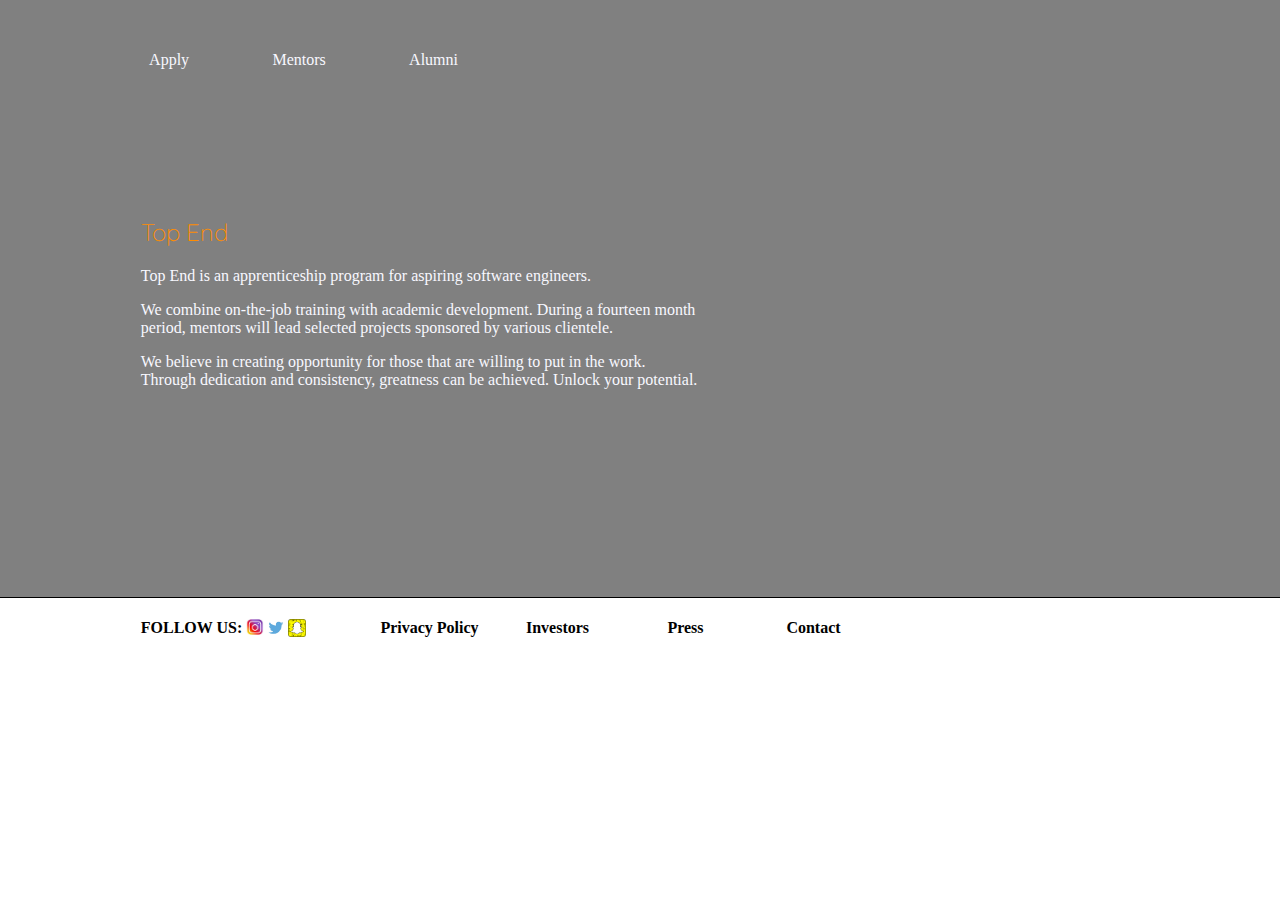
<file: index.html>
<!doctype html>
<html>
<head>
    <link rel="stylesheet" type="text/css" href="style.css">
    <link href="https://fonts.googleapis.com/css?family=Crimson+Text|Lora|Montserrat|Open+Sans|PT+Sans|Quicksand|Raleway" rel="stylesheet">

</head>
<body>
    <div class="parent">
        <ul class="nav">
            <li class="one"><a href="apply.html">Apply</a></li>
            <li class="two"><a href="mentors.html">Mentors</a></li>
           <li class="three"><a href="#">Alumni</a></li>  
        </ul>
    
    </div>
    
    <div class="villain">
        
    <div class="hero">
        <h2 class="name">Top End</h2>
        <p>Top End is an apprenticeship program for aspiring software engineers.</p><p> We combine on-the-job training with academic development. During a fourteen month period, mentors will lead selected projects sponsored by various clientele. </p>
        <p>We believe in creating opportunity for those that are willing to put in the work. Through dedication and consistency, greatness can be achieved. Unlock your potential.</p>
    
    </div>
        
        
    </div>
    
    <div class="foot">
            <h4 class="followcc">FOLLOW US:</h4>
        
        <ul class="listsec">
            <li><a href="instagram.com"><img class="igcc" src="images/ig.jpg"></a></li>
            <li><a href="twitter.com"><img class="twtcc" src="images/twitter.jpg"></a></li>
            <li><a href="snap.com"><img class="snapcc" src="images/snap.png"></a></li>
        </ul>
        
        <div class="headingcc">
            <h4>Privacy Policy</h4>
            <h4>Investors</h4>
            <h4>Press</h4>
            <h4>Contact</h4>
        </div>
    
    
    </div>
    
    


</body>

</html>
</file>
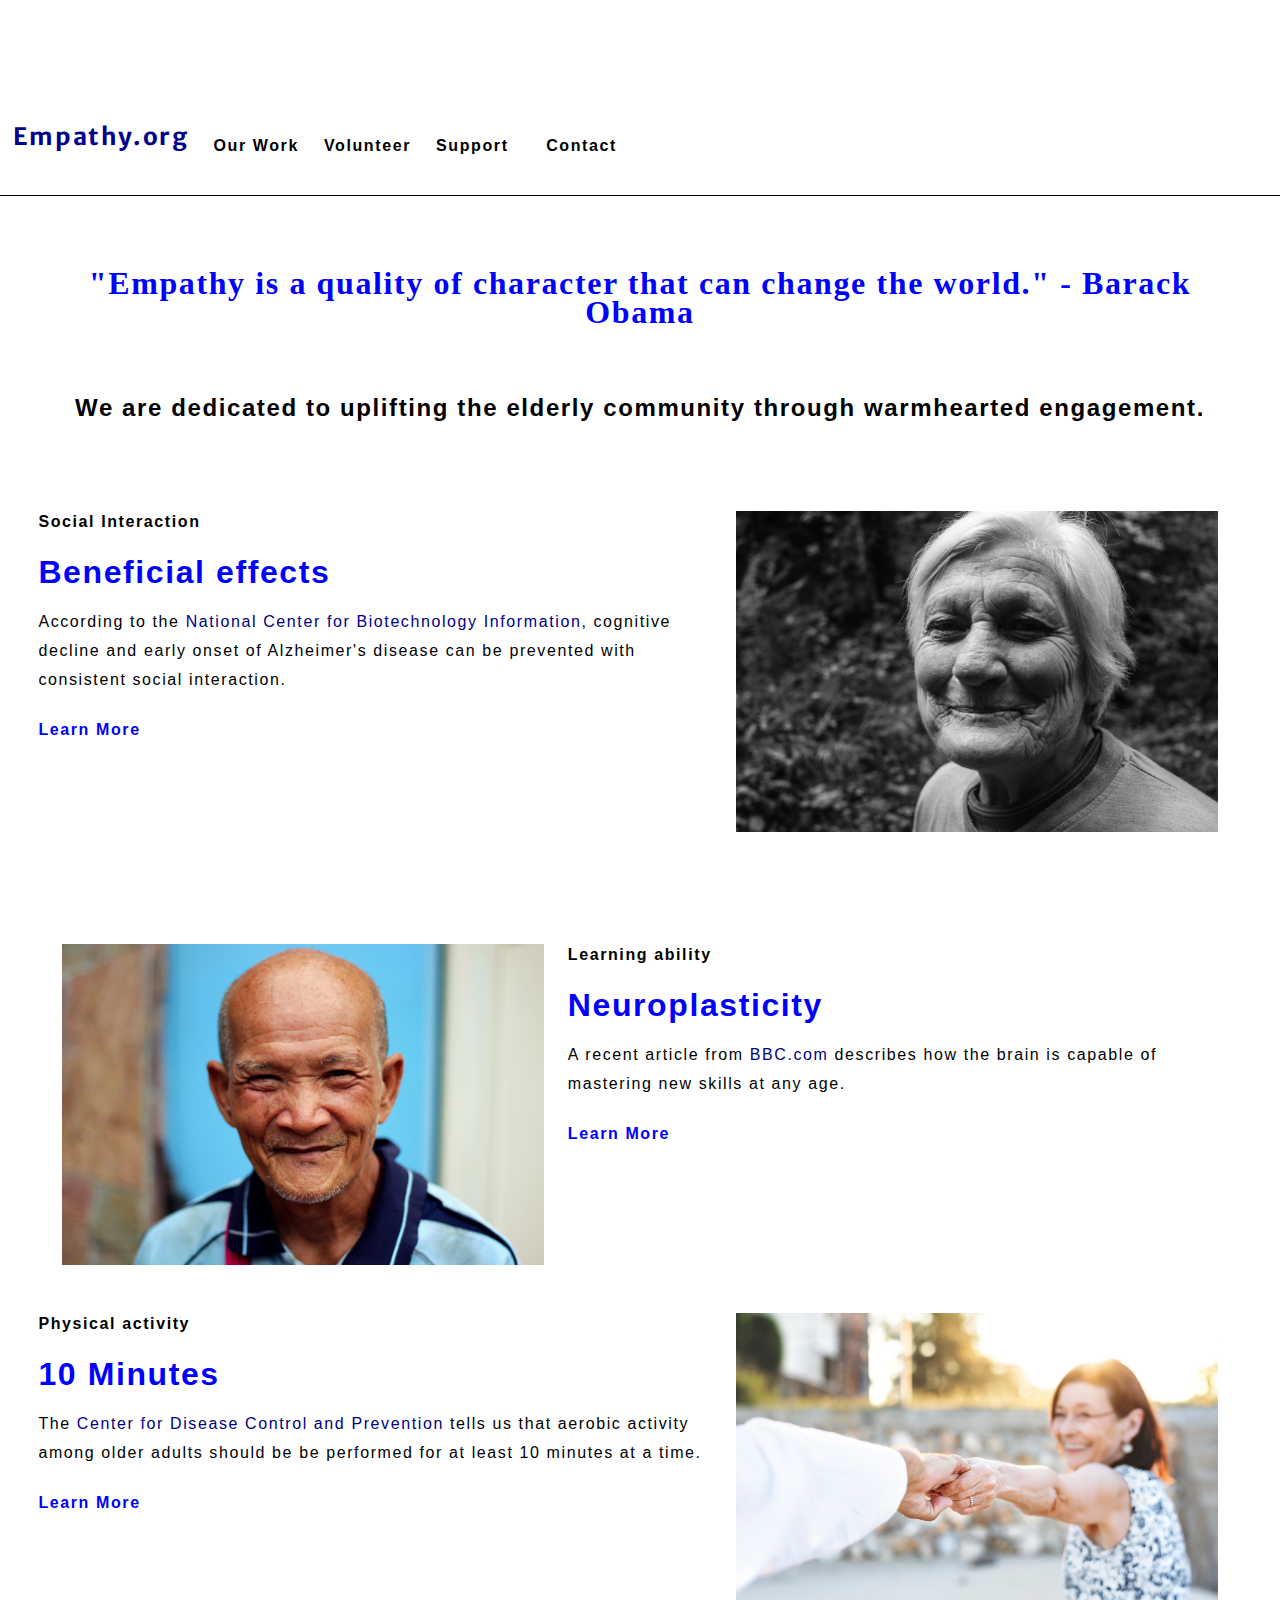
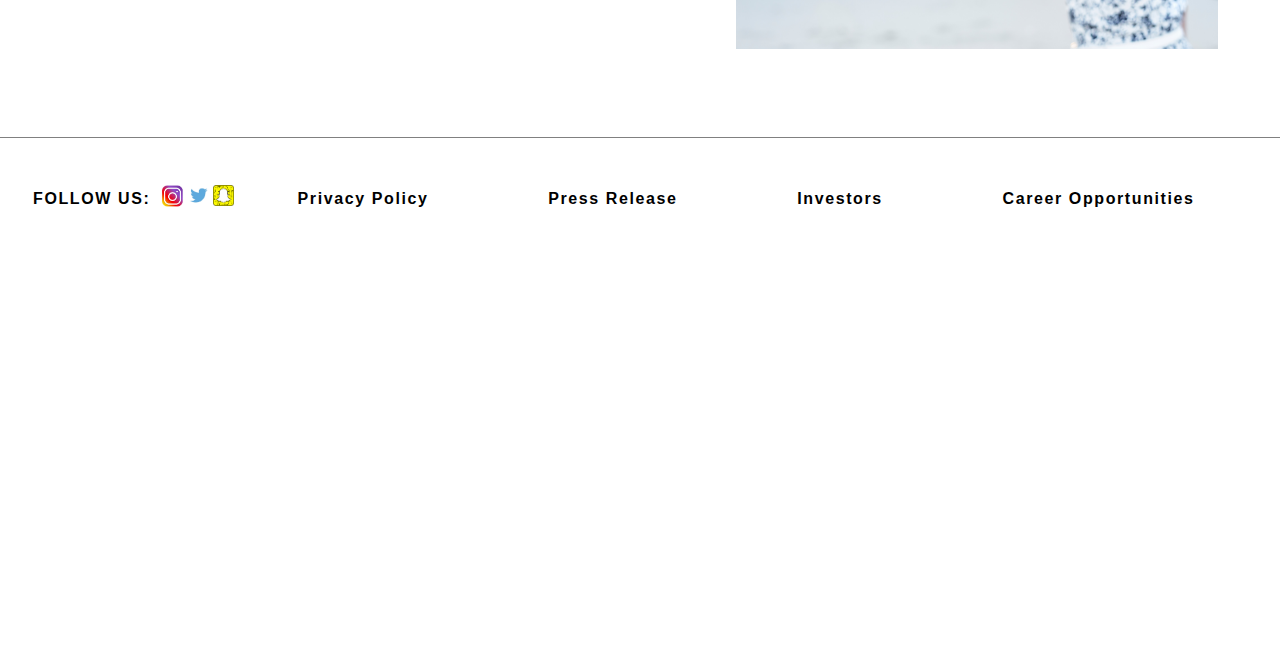
<file: group proj/index.html>
<!doctype html>
<html>
<head>
    <link rel="stylesheet" type="text/css" href="style.css">
    <link href="https://fonts.googleapis.com/css?family=KoHo|Libre+Baskerville|Merriweather+Sans" rel="stylesheet">
    <link href="https://fonts.googleapis.com/css?family=Raleway" rel="stylesheet">
    <link href="https://fonts.googleapis.com/css?family=Nanum+Gothic" rel="stylesheet">
</head>
<body>

    <div class="parentcc">
        
            <h2 class="joncc"><a href="index.html">Empathy.org</a></h2>
        
            <h4 class="ginacc"><a href="about.html">Our Work</a></h4>      
            <h4 class="valcc"><a href="volunteer.html">Volunteer</a></h4> 
            <h4 class="donatecc"><a href="#">Support</a></h4> 
            <h4 class="contactcc"><a href="#">Contact</a></h4> 
    </div>
    
    <div class="miss">
        <h1 class="quote">"Empathy is a quality of character that can change the world." - Barack Obama</h1>
       <div class="desc">
        <h2>We are dedicated to uplifting the elderly community through warmhearted engagement. </h2> 
      </div>
        
    
    <div class="misss">
       <div class="first">
         <h4>Social Interaction</h4>
        <h1>Beneficial effects</h1>
        <p>According to the <a  class="linkicc" href=" https://www.ncbi.nlm.nih.gov/pubmed/17283291">National Center for Biotechnology Information</a>, cognitive decline and early onset of Alzheimer's disease can be prevented with consistent social interaction.</p> 
        
        <h4 class="linkcc"><a href="#">Learn More</a></h4>
      </div>   
    
        <img src="images/picc.jpg" class="jone">
    
    </div>
    
    <div class="booc">
    
    <img src="images/amy-elting-793863-unsplash.jpg" class="amye">
        
       <div class="descr">
         <h4>Learning ability</h4>
        <h1>Neuroplasticity</h1>
        <p>A recent article from <a  class="linky" href=" http://www.bbc.com/future/story/20170828-the-amazing-fertility-of-the-older-mind">BBC.com</a> describes how the brain is capable of mastering new skills at any age.</p> 
        
        <h4 class="linc"><a href="#">Learn More</a></h4>
      </div>   
    
    </div>
    
    <div class="movecc">
       <div class="exercise">
         <h4>Physical activity</h4>
        <h1>10 Minutes</h1>
        <p>The <a  class="workout" href=" https://www.cdc.gov/physicalactivity/basics/older_adults/index.htm">Center for Disease Control and Prevention</a> tells us that aerobic activity among older adults should be be performed for at least 10 minutes at a time.</p> 
        
        <h4 class="phys"><a href="#">Learn More</a></h4>
      </div>   
    
        <img src="images/dancing.jpg" class="walk">
    
    </div>          
    
    </div>
    
    <div class="footercc">
        <h4 class="followcc">FOLLOW US:</h4>
        
        <ul class="listsec">
            <li><a href="instagram.com"><img class="igcc" src="images/ig%20copy.jpg"></a></li>
            <li><a href="twitter.com"><img class="twtcc" src="images/twitter%20copy.jpg"></a></li>
            <li><a href="snap.com"><img class="snapcc" src="images/snap%20copy.png"></a></li>
        
        </ul>
        
        <div class="headingcc">
        <h4>Privacy Policy</h4>
        <h4>Press Release</h4>
        <h4>Investors</h4>
        <h4>Career Opportunities</h4> 
        
        </div>
        
        
    
    </div>
    
    
</body>

</html>
</file>
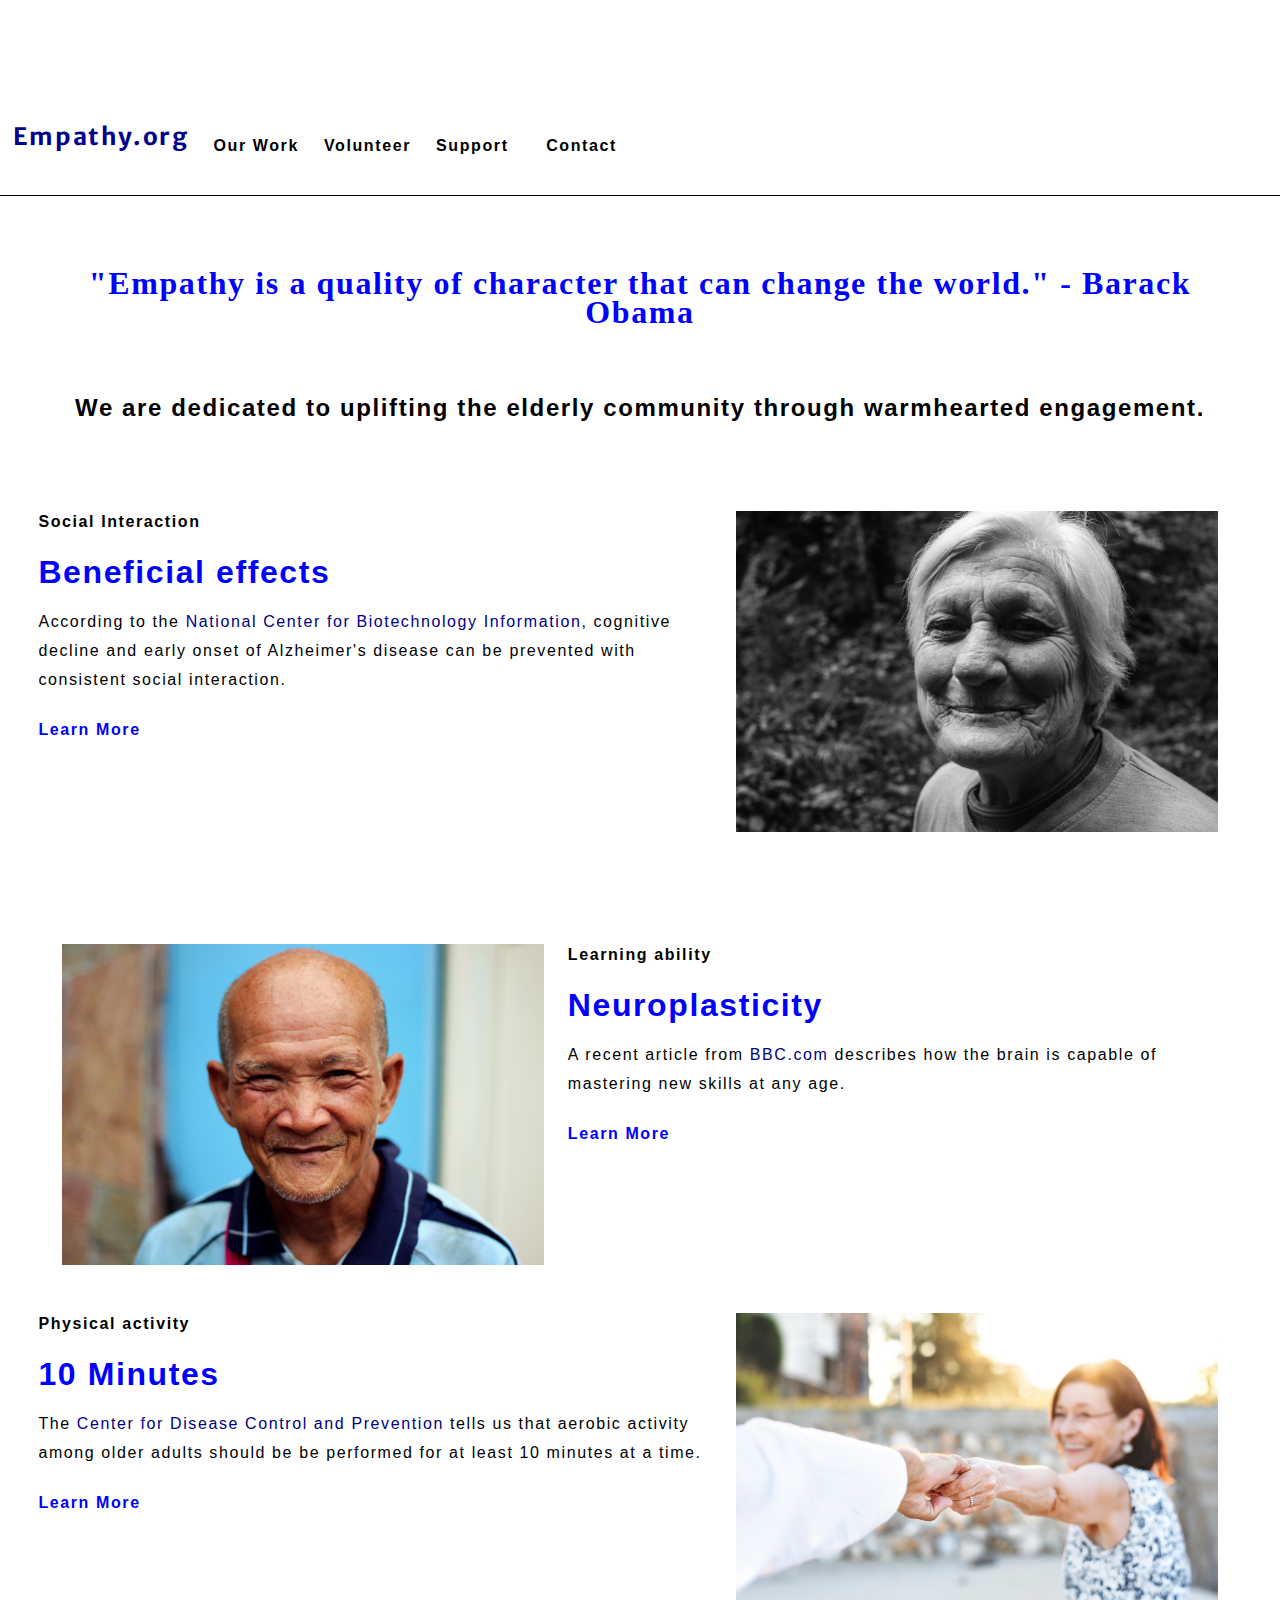
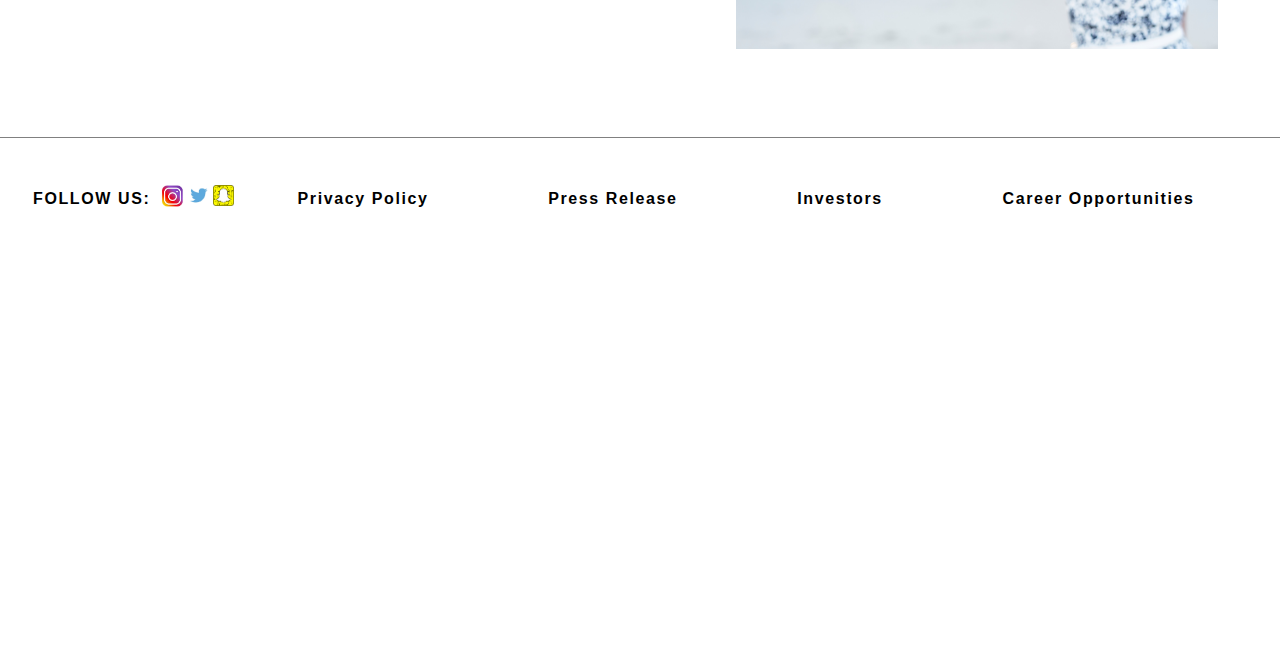
<file: group/index.html>
<!doctype html>
<html>
<head>
    <link rel="stylesheet" type="text/css" href="style.css">
    <link href="https://fonts.googleapis.com/css?family=KoHo|Libre+Baskerville|Merriweather+Sans" rel="stylesheet">
    <link href="https://fonts.googleapis.com/css?family=Raleway" rel="stylesheet">
    <link href="https://fonts.googleapis.com/css?family=Nanum+Gothic" rel="stylesheet">
</head>
<body>

    <div class="parentcc">
        
            <h2 class="joncc"><a href="index.html">Empathy.org</a></h2>
        
            <h4 class="ginacc"><a href="about.html">Our Work</a></h4>      
            <h4 class="valcc"><a href="volunteer.html">Volunteer</a></h4> 
            <h4 class="donatecc"><a href="#">Support</a></h4> 
            <h4 class="contactcc"><a href="#">Contact</a></h4> 
    </div>
    
    <div class="miss">
        <h1 class="quote">"Empathy is a quality of character that can change the world." - Barack Obama</h1>
       <div class="desc">
        <h2>We are dedicated to uplifting the elderly community through warmhearted engagement. </h2> 
      </div>
        
    
    <div class="misss">
       <div class="first">
         <h4>Social Interaction</h4>
        <h1>Beneficial effects</h1>
        <p>According to the <a  class="linkicc" href=" https://www.ncbi.nlm.nih.gov/pubmed/17283291">National Center for Biotechnology Information</a>, cognitive decline and early onset of Alzheimer's disease can be prevented with consistent social interaction.</p> 
        
        <h4 class="linkcc"><a href="#">Learn More</a></h4>
      </div>   
    
        <img src="images/picc.jpg" class="jone">
    
    </div>
    
    <div class="booc">
    
    <img src="images/amy-elting-793863-unsplash.jpg" class="amye">
        
       <div class="descr">
         <h4>Learning ability</h4>
        <h1>Neuroplasticity</h1>
        <p>A recent article from <a  class="linky" href=" http://www.bbc.com/future/story/20170828-the-amazing-fertility-of-the-older-mind">BBC.com</a> describes how the brain is capable of mastering new skills at any age.</p> 
        
        <h4 class="linc"><a href="#">Learn More</a></h4>
      </div>   
    
    </div>
    
    <div class="movecc">
       <div class="exercise">
         <h4>Physical activity</h4>
        <h1>10 Minutes</h1>
        <p>The <a  class="workout" href=" https://www.cdc.gov/physicalactivity/basics/older_adults/index.htm">Center for Disease Control and Prevention</a> tells us that aerobic activity among older adults should be be performed for at least 10 minutes at a time.</p> 
        
        <h4 class="phys"><a href="#">Learn More</a></h4>
      </div>   
    
        <img src="images/dancing.jpg" class="walk">
    
    </div>          
    
    </div>
    
    <div class="footercc">
        <h4 class="followcc">FOLLOW US:</h4>
        
        <ul class="listsec">
            <li><a href="instagram.com"><img class="igcc" src="images/igcopy.jpg"></a></li>
            <li><a href="twitter.com"><img class="twtcc" src="images/twittercopy.jpg"></a></li>
            <li><a href="snap.com"><img class="snapcc" src="images/snapcopy.png"></a></li>
        
        </ul>
        
        <div class="headingcc">
        <h4>Privacy Policy</h4>
        <h4>Press Release</h4>
        <h4>Investors</h4>
        <h4>Career Opportunities</h4> 
        
        </div>
        
        
    
    </div>
    
    
</body>

</html>
</file>
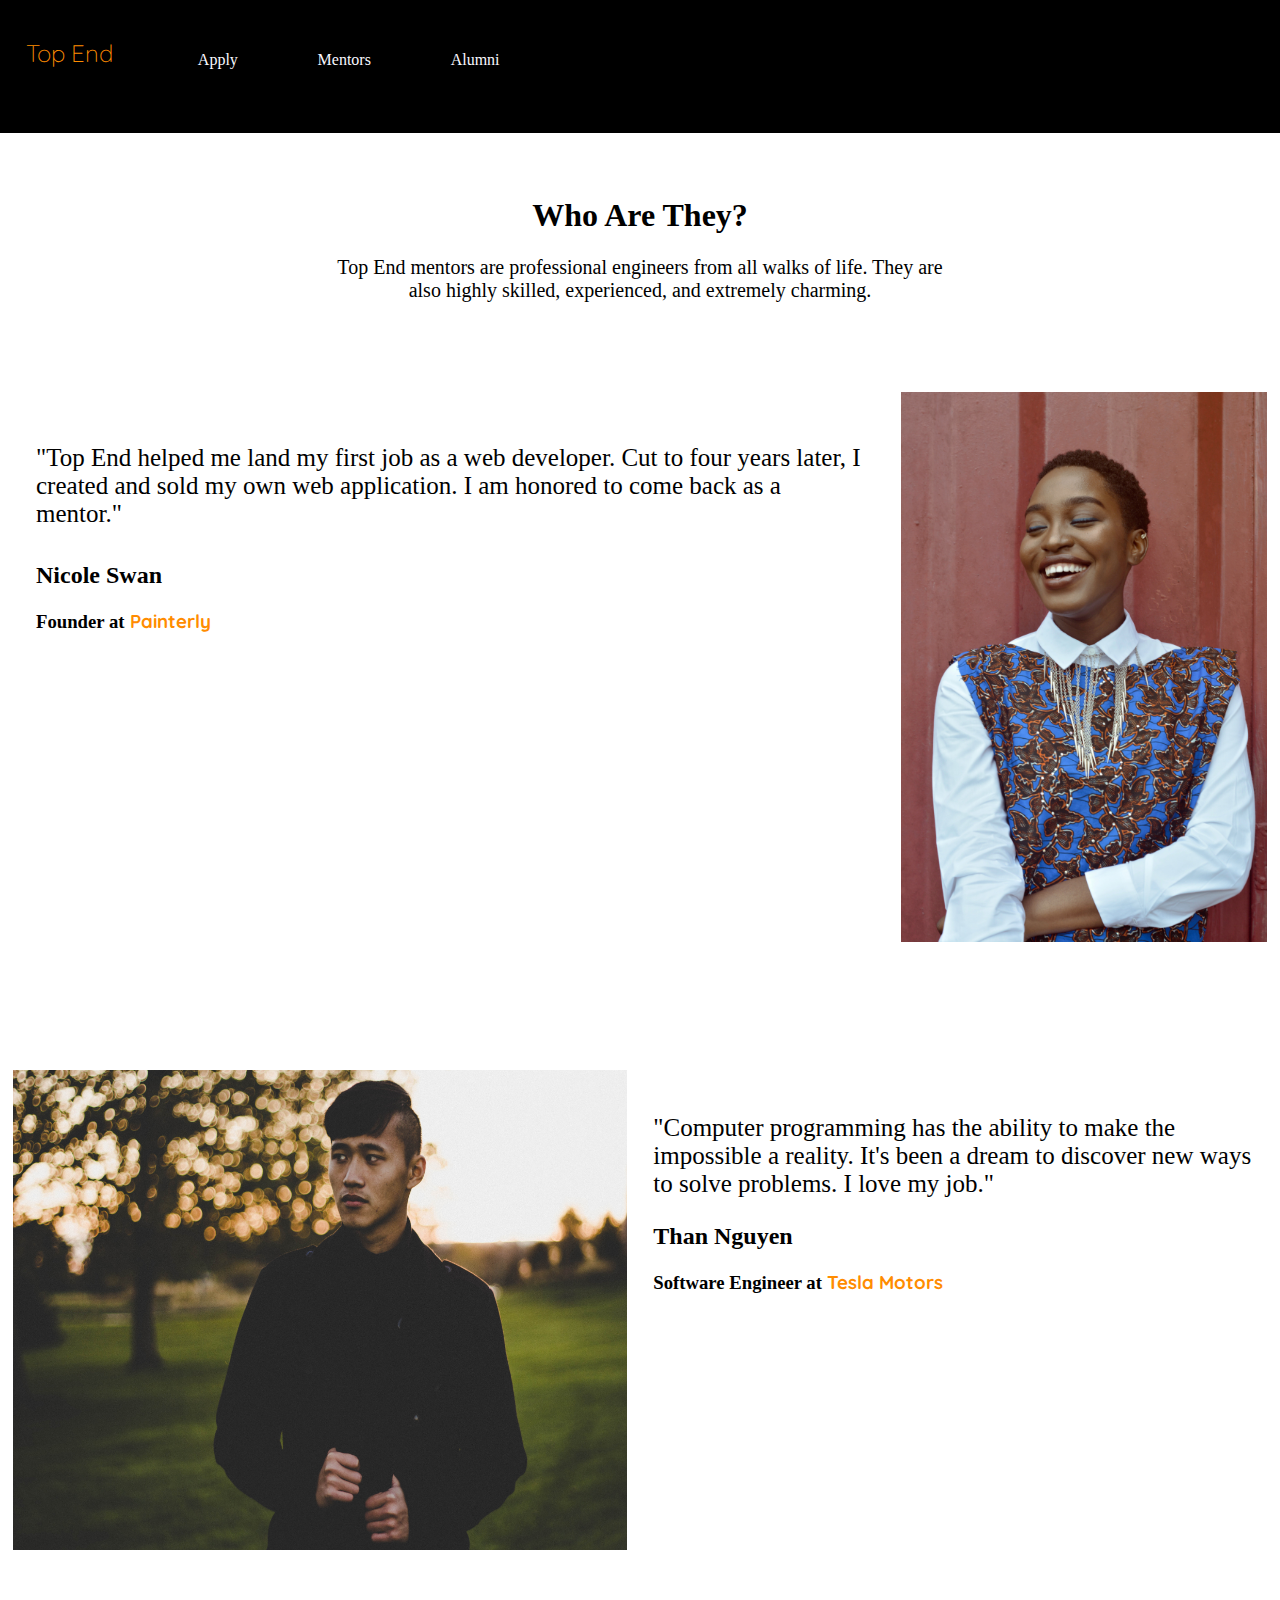
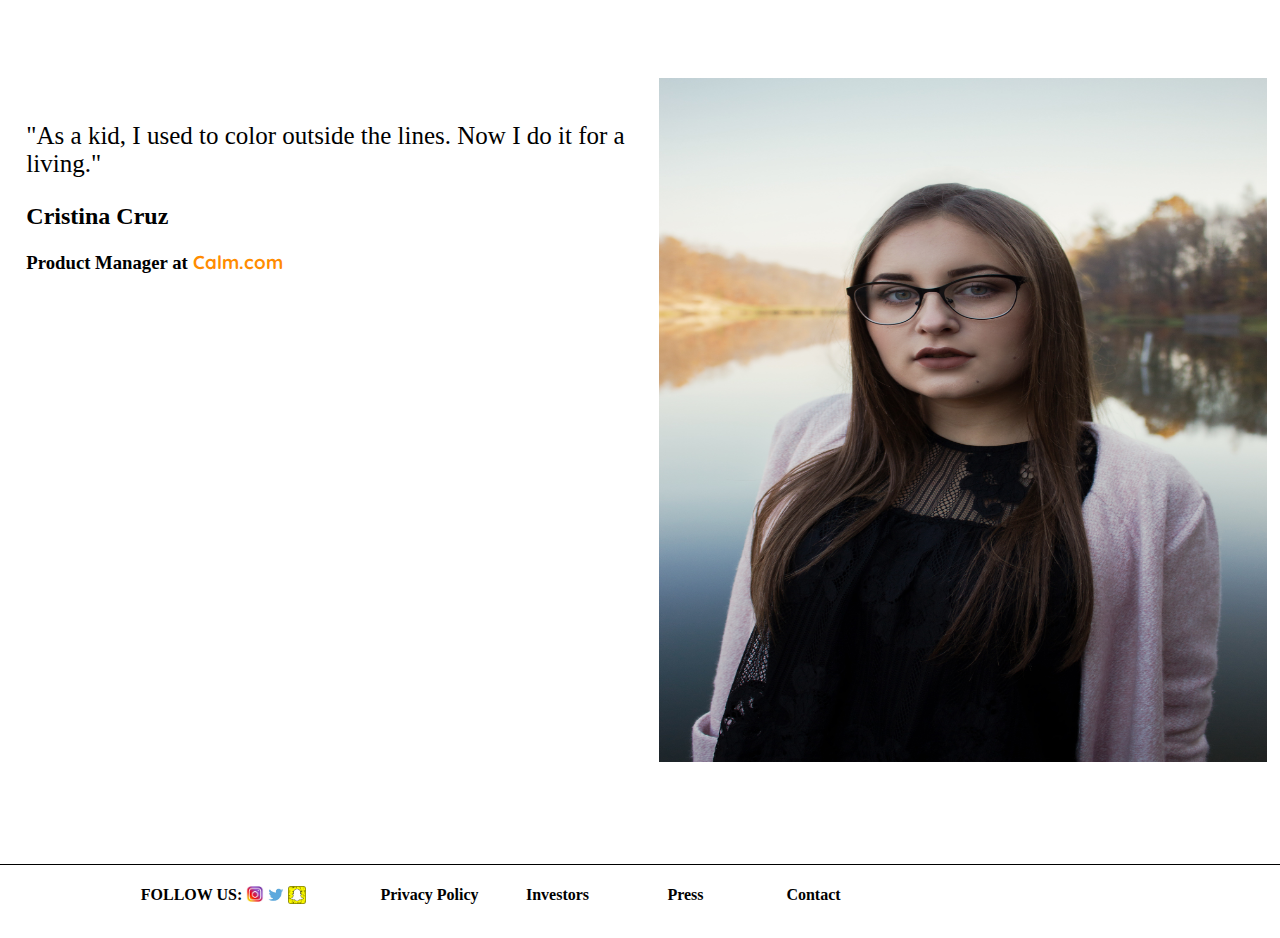
<file: mentors.html>
<!doctype html>
<html>
    
<head>
    <link rel="stylesheet" type="text/css" href="style.css">
     <link href="https://fonts.googleapis.com/css?family=Crimson+Text|Lora|Montserrat|Open+Sans|PT+Sans|Quicksand|Raleway" rel="stylesheet">

</head>

<body>
     <div class="parenttagcc">
         
        <h2 class="titlecc"><a href="index.html">Top End</a></h2>
         
        <ul class="navi">
            <li class="un"><a href="apply.html">Apply</a></li>
            <li class="deaux"><a href="mentors.html">Mentors</a></li>
           <li class="trois"><a href="#">Alumni</a></li>  
        </ul>
    
    </div>
    
    <div class="middle">
    
        <h1 class="announce">Who Are They?</h1>
        <p>Top End mentors are professional engineers from all walks of life. They are also highly skilled, experienced, and extremely charming. </p>
    
    </div>
    

    
    <div class="heroic">
        
        <div class="crew">
            <p class="words">"Top End helped me land my first job as a web developer. Cut to four years later, I created and sold my own web application. I am honored to come back as a mentor."</p>
        
        <h2 class="nicole">Nicole Swan</h2>
        <h3 class="jobtitle">Founder at<a href="#"> Painterly</a></h3>

        
        </div>
            
        <img class="nicpic" src="images/prince-akachi-731123.jpg">
    
    </div>
    
    
    <div class="second">
        
        <img class="coderboy" src="images/asianhairguy.jpg">
        
        <div class="coder">
            <p class="quoter">"Computer programming has the ability to make the impossible a reality. It's been a dream to discover new ways to solve problems. I love my job."</p>
        
        <h2 class="than">Than Nguyen</h2>
        <h3 class="jobtitlec">Software Engineer at<a href="#"> Tesla Motors</a></h3>  
        
        </div>
    
    </div>
    
    <div class="third">
        
        <div class="codely">
            <p class="phrase">"As a kid, I used to color outside the lines. Now I do it for a living."</p>
        
            <h2 class="cristina">Cristina Cruz</h2>
            <h3 class="jobtitleb">Product Manager at<a href="#"> Calm.com</a></h3>   
        
        </div>
        
        <img class="codergirl" src="images/cristina-pop.jpg">
    
    
    </div>
    
    
    
    
    
    
    
    
    
    
    <div class="foot">
            <h4 class="followcc">FOLLOW US:</h4>
        
        <ul class="listsec">
            <li><a href="instagram.com"><img class="igcc" src="images/ig.jpg"></a></li>
            <li><a href="twitter.com"><img class="twtcc" src="images/twitter.jpg"></a></li>
            <li><a href="snap.com"><img class="snapcc" src="images/snap.png"></a></li>
        </ul>
        
        <div class="headingcc">
            <h4>Privacy Policy</h4>
            <h4>Investors</h4>
            <h4>Press</h4>
            <h4>Contact</h4>
        </div>
    
    
    </div>
</file>
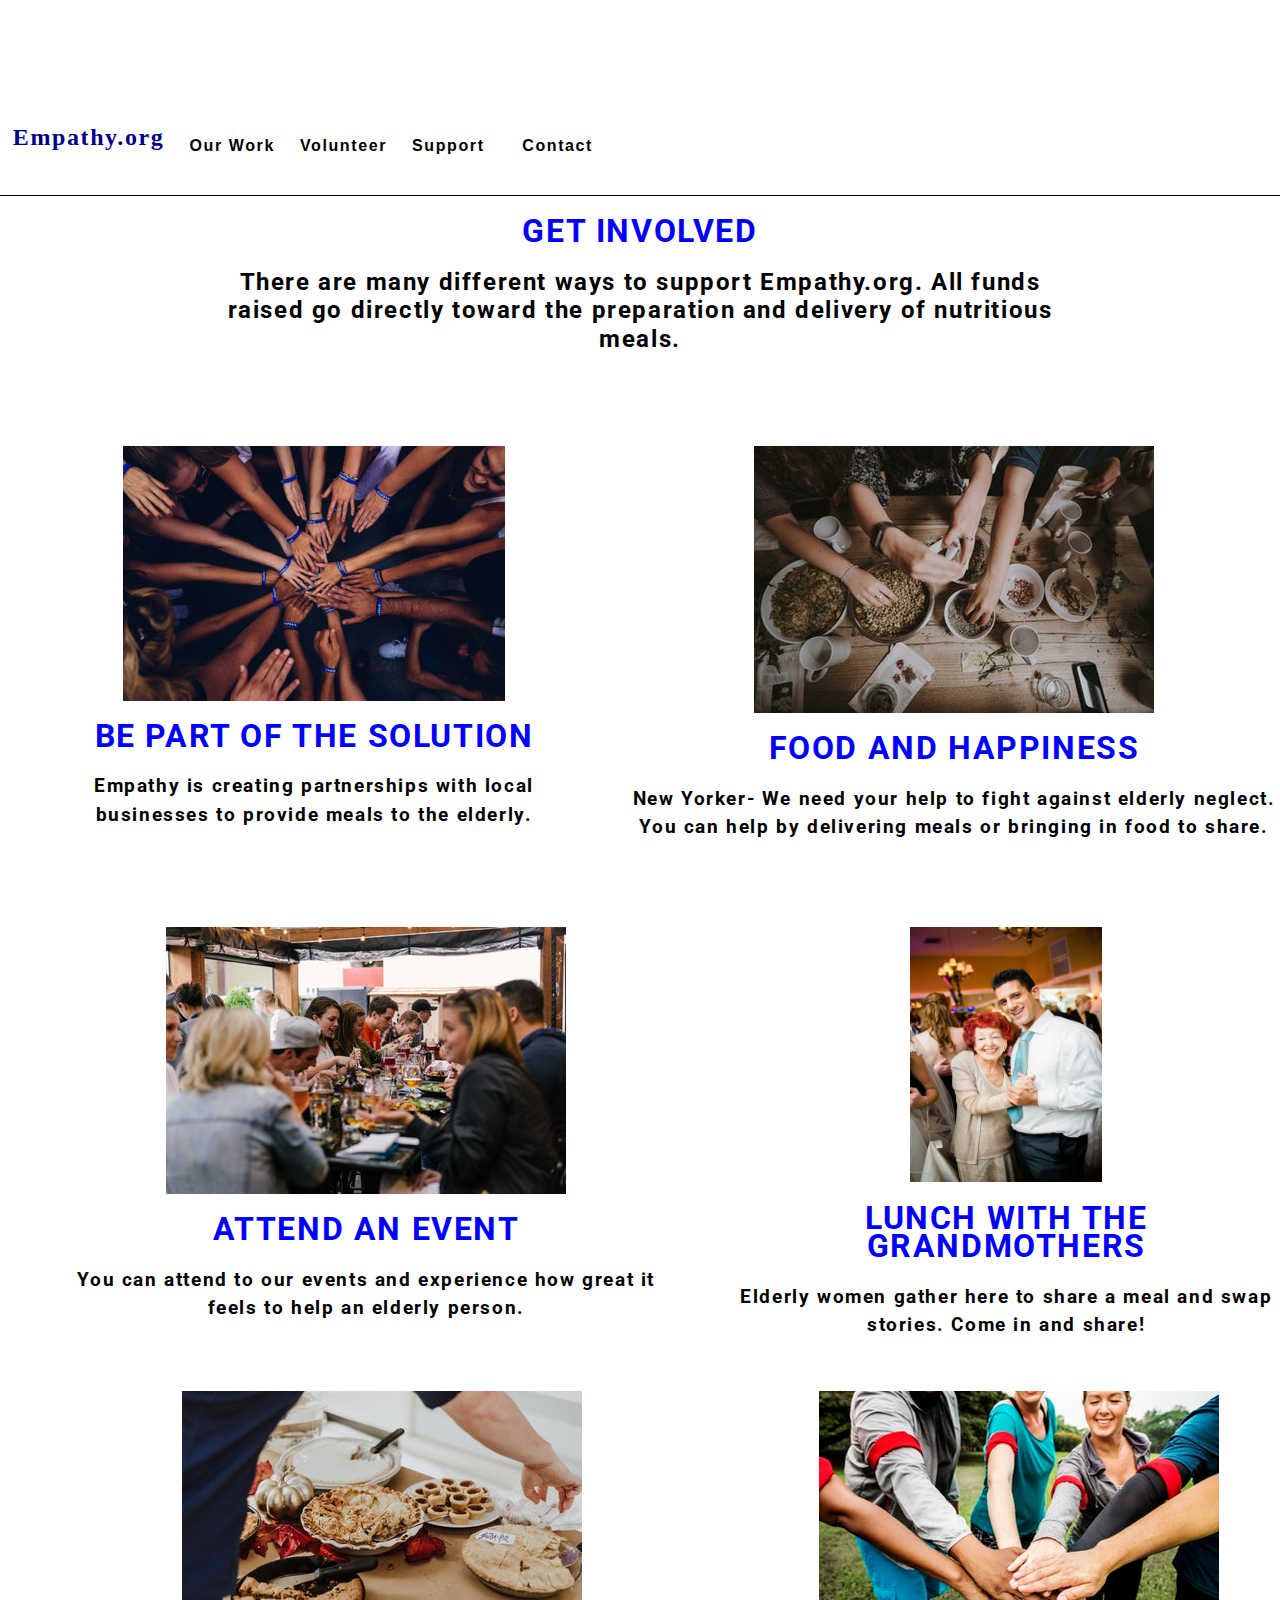
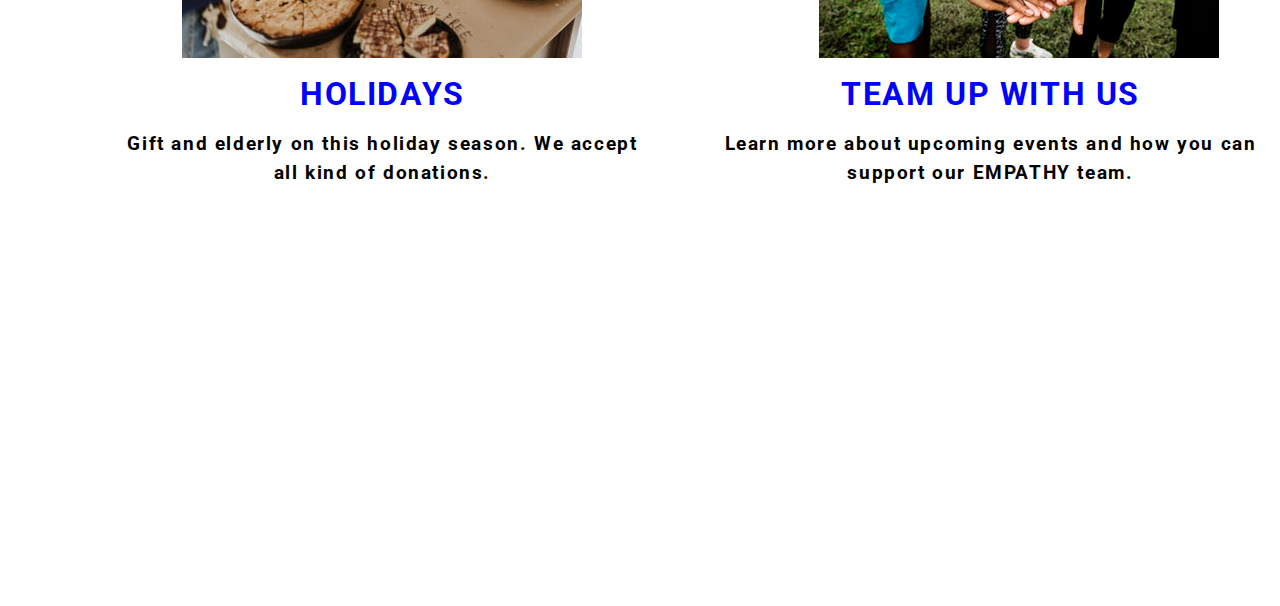
<file: group proj/about.html>
<!doctype htlm>
<html>
    <!--htlm made by Lucia-->
    <head>
        
        <link rel="stylesheet" type="text/css" href="style.css">
        <link href="https://fonts.googleapis.com/css?family=Roboto" rel="stylesheet">
        
    </head>

<body>
    
    <div class="parentcc">
        
            <h2 class="joncc"><a href="index.html">Empathy.org</a></h2>
        
            <h4 class="ginacc"><a href="about.html">Our Work</a></h4>      
            <h4 class="valcc"><a href="volunteer.html">Volunteer</a></h4> 
            <h4 class="donatecc"><a href="#">Support</a></h4> 
            <h4 class="contactcc"><a href="#">Contact</a></h4> 
    </div>


<div class="wil">
    <h1 class="l">GET INVOLVED</h1>
    <h2>There are many different ways to support Empathy.org. All funds raised go directly toward the preparation and delivery of nutritious meals.</h2>
      </div>
    
 <div class="parentl">
     
     <div class="at">
       <img src="images/partner.jpeg">
      
     <h1>BE PART OF THE SOLUTION</h1>
         
    <h3>Empathy is creating partnerships with local businesses to provide meals to the elderly.</h3>
      </div>
     
   <div class="am">
       <img src="images/food%20and%20friend.jpeg">
    <h1>FOOD AND HAPPINESS</h1>
    <h3>New Yorker- We need your help to fight against elderly neglect. You can help by delivering meals or bringing in food to share.</h3>
   </div>
     
</div>
    
   <div class="parenta">
    
     <div class="ay">
         <img src="images/event.jpeg">
    <h1>ATTEND AN EVENT</h1>
    <h3>You can attend to our events and experience how great it feels to help an elderly person.</h3>
      </div>
       
<div class="mar">
    <img src="images/holiday1.jpeg">
    <h1>LUNCH WITH THE GRANDMOTHERS</h1>
    <h3>Elderly women gather here to share a meal and swap stories. Come in and share!</h3>
      </div>
    </div>
    
 <div class="parentw">
     
     <div class="dy">
         <img src="images/holiday.jpeg">
         
    <h1>HOLIDAYS</h1>
    <h3>Gift and elderly on this holiday season. We accept all kind of donations.</h3>
     </div>

<div class="car">
    
    <img src="images/teamwork.jpeg">
    
    <h1>TEAM UP WITH US</h1>
    <h3>Learn more about upcoming events and how you can support our EMPATHY team.</h3>
      </div>
    </div>
    
    
    
    
      
    
    
  </body>
</html>
</file>
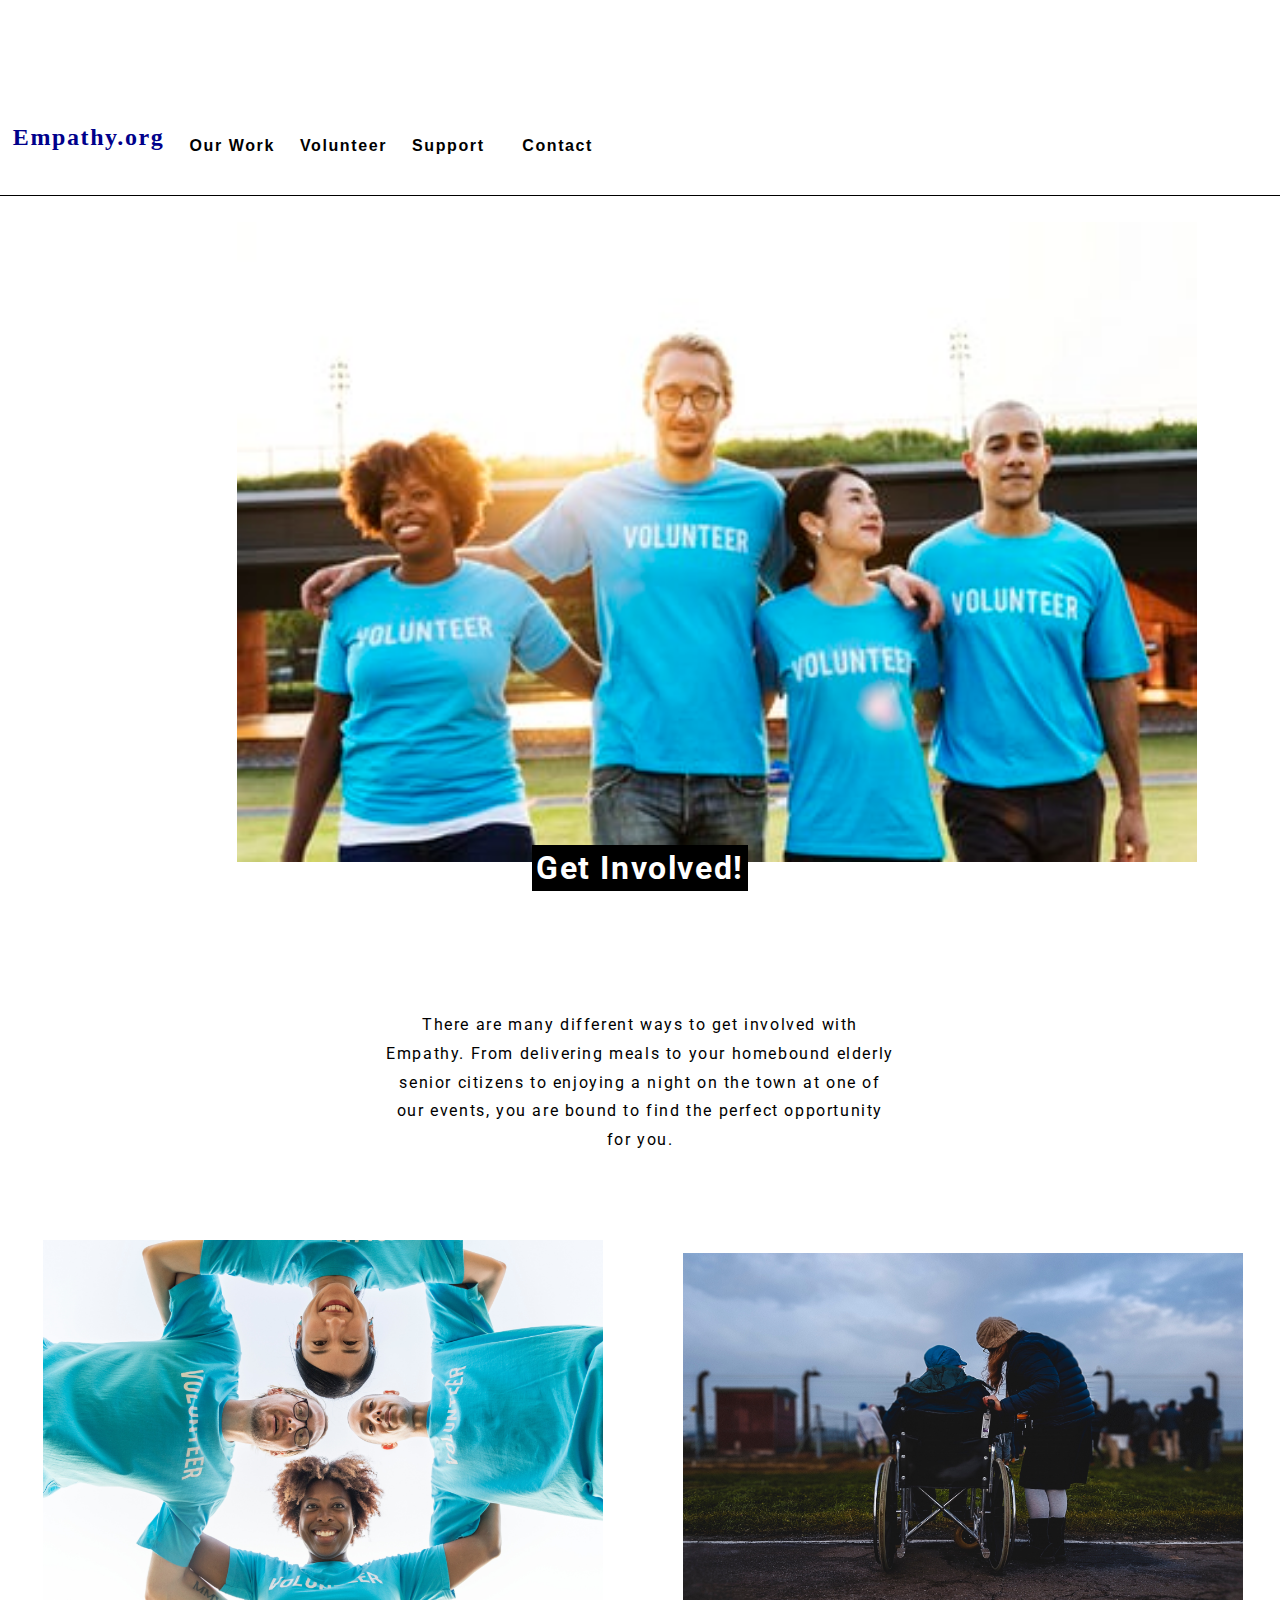
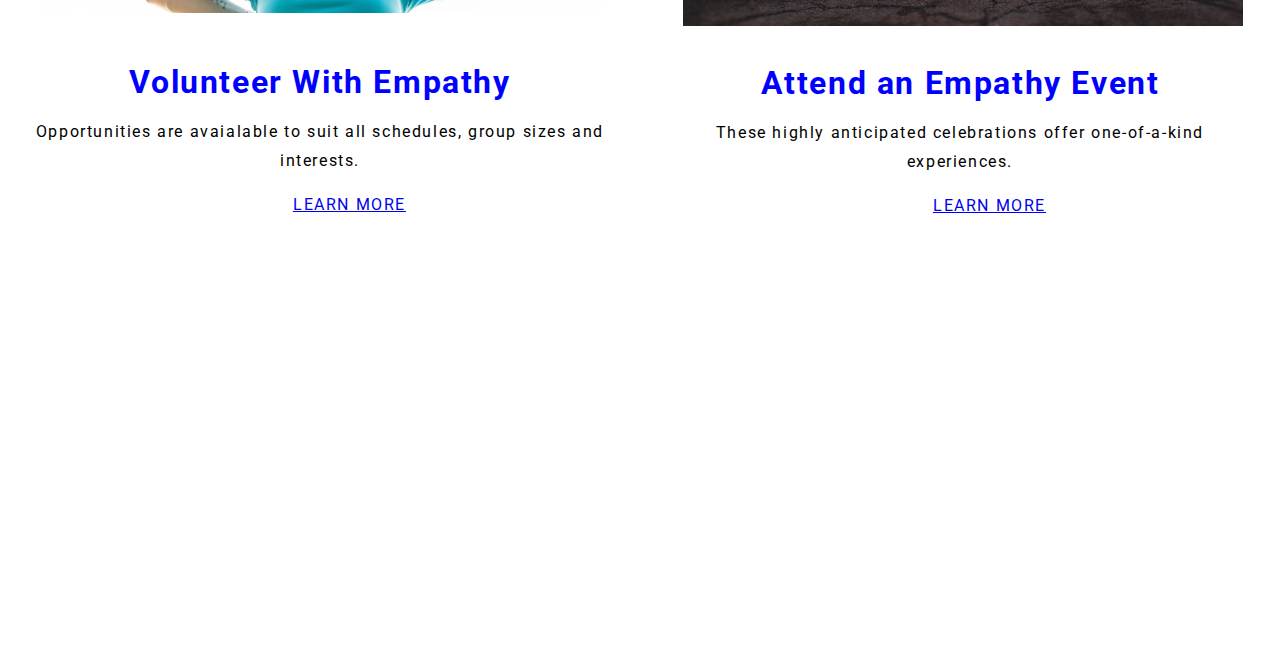
<file: group proj/volunteer.html>
<!doctype html>
  <html>
  <head>
      <link rel="stylesheet" type="text/css" href="style.css">
      <link href="https://fonts.googleapis.com/css?family=Roboto" rel="stylesheet">

  </head>
  <body>
      <div class="parentcc">
        
            <h2 class="joncc"><a href="index.html">Empathy.org</a></h2>
        
            <h4 class="ginacc"><a href="about.html">Our Work</a></h4>      
            <h4 class="valcc"><a href="volunteer.html">Volunteer</a></h4> 
            <h4 class="donatecc"><a href="#">Support</a></h4> 
            <h4 class="contactcc"><a href="#">Contact</a></h4> 
    </div>
      <div class="pic1fd">
        <img src="images/volunteer1.jpeg">
        <h1><span>Get Involved!</span></h1>
      </div>
      
      <div class="involvedfd">
        <p>There are many different ways to get involved with Empathy. From delivering meals to your homebound elderly senior citizens to enjoying a night on the town at one of our events, you are bound to find the perfect opportunity for you.   </p>
      </div>
      
    <div class="parentfd">
      <div class="volunteerfd">
        <img src="images/volunteer4.jpg">  
        <h1>Volunteer With Empathy</h1>
        <p>Opportunities are avaialable to suit all schedules, group sizes and interests.</p>
        <p class="learn"><a href="#">LEARN MORE</a></p>  
      </div>
        
       <div class="eventsfd">
        <img src="images/volunteer2.jpg">
        <h1>Attend an Empathy Event</h1>
        <p>These highly anticipated celebrations offer one-of-a-kind experiences.</p>
        <p class="learn"><a href="#">LEARN MORE</a></p>     
      </div> 
          
    </div>
      
  </body>
  </html>
</file>
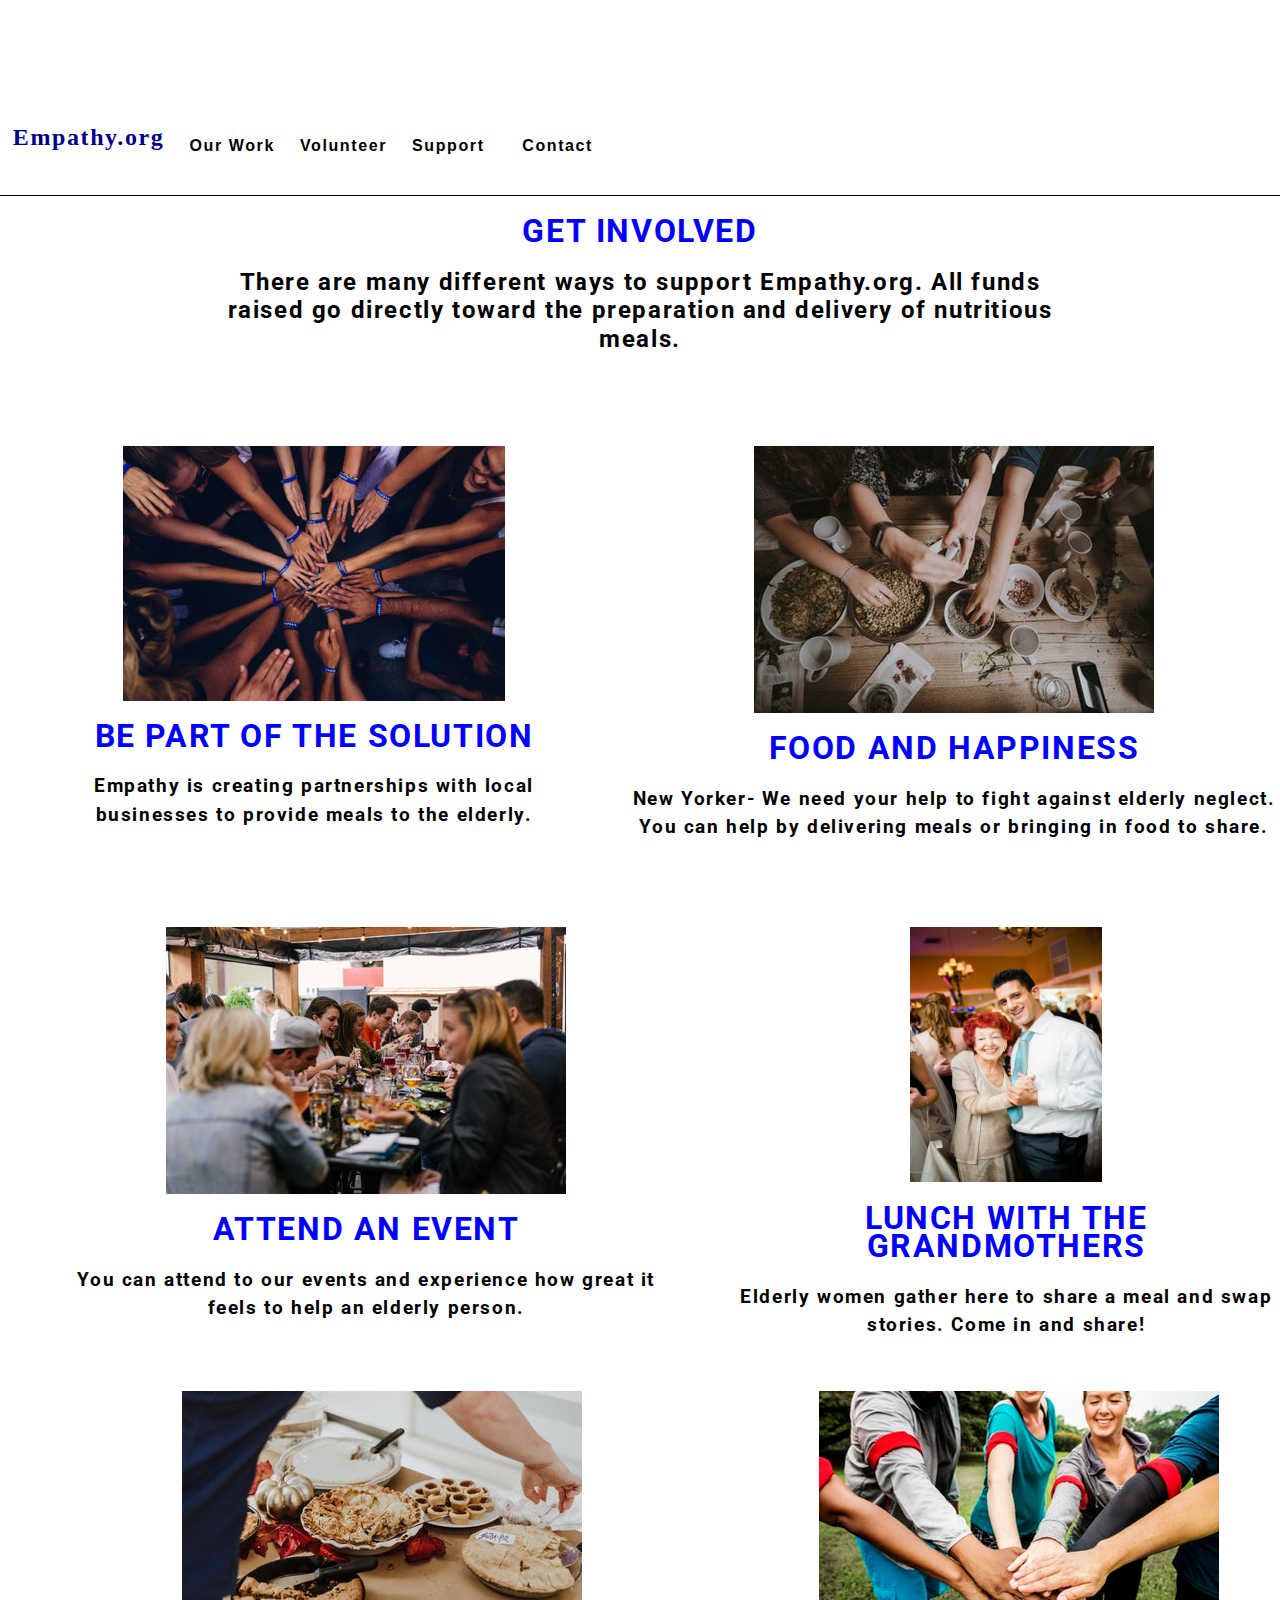
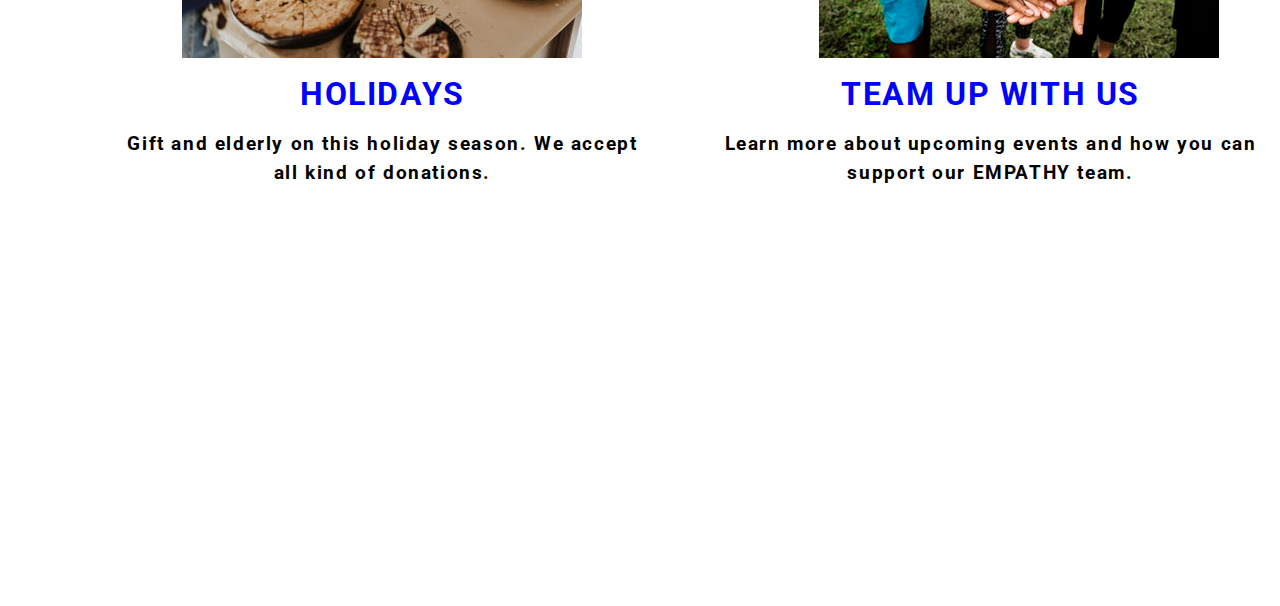
<file: group/about.html>
<!doctype htlm>
<html>
    <!--htlm made by Lucia-->
    <head>
        
        <link rel="stylesheet" type="text/css" href="style.css">
        <link href="https://fonts.googleapis.com/css?family=Roboto" rel="stylesheet">
        
    </head>

<body>
    
    <div class="parentcc">
        
            <h2 class="joncc"><a href="index.html">Empathy.org</a></h2>
        
            <h4 class="ginacc"><a href="about.html">Our Work</a></h4>      
            <h4 class="valcc"><a href="volunteer.html">Volunteer</a></h4> 
            <h4 class="donatecc"><a href="#">Support</a></h4> 
            <h4 class="contactcc"><a href="#">Contact</a></h4> 
    </div>


<div class="wil">
    <h1 class="l">GET INVOLVED</h1>
    <h2>There are many different ways to support Empathy.org. All funds raised go directly toward the preparation and delivery of nutritious meals.</h2>
      </div>
    
 <div class="parentl">
     
     <div class="at">
       <img src="images/partner.jpeg">
      
     <h1>BE PART OF THE SOLUTION</h1>
         
    <h3>Empathy is creating partnerships with local businesses to provide meals to the elderly.</h3>
      </div>
     
   <div class="am">
       <img src="images/foodandfriend.jpeg">
    <h1>FOOD AND HAPPINESS</h1>
    <h3>New Yorker- We need your help to fight against elderly neglect. You can help by delivering meals or bringing in food to share.</h3>
   </div>
     
</div>
    
   <div class="parenta">
    
     <div class="ay">
         <img src="images/event.jpeg">
    <h1>ATTEND AN EVENT</h1>
    <h3>You can attend to our events and experience how great it feels to help an elderly person.</h3>
      </div>
       
<div class="mar">
    <img src="images/holiday1.jpeg">
    <h1>LUNCH WITH THE GRANDMOTHERS</h1>
    <h3>Elderly women gather here to share a meal and swap stories. Come in and share!</h3>
      </div>
    </div>
    
 <div class="parentw">
     
     <div class="dy">
         <img src="images/holiday.jpeg">
         
    <h1>HOLIDAYS</h1>
    <h3>Gift and elderly on this holiday season. We accept all kind of donations.</h3>
     </div>

<div class="car">
    
    <img src="images/teamwork.jpeg">
    
    <h1>TEAM UP WITH US</h1>
    <h3>Learn more about upcoming events and how you can support our EMPATHY team.</h3>
      </div>
    </div>
    
    
    
    
      
    
    
  </body>
</html>
</file>
<file: style.css>
body    {
    margin:0px;
}


.nav    {
    margin:0px;
    display:flex;
    padding-left:7%;
    padding-top:4%;
    padding-bottom:5%;
    background-color:gray;
}


.nav li {
    list-style-type:none;
}


.nav .one   {
    margin-left:5%;
    margin-right:7%;
}

.nav .three    {
    margin-left:7%;
}

.nav a  {
    text-decoration:none;
    color:ghostwhite;
}

.nav a:hover    {
    text-decoration-line:underline;
}




/*hero*/

.hero   {
    padding-left:11%;
    padding-right:45%;
    padding-top:5%;
    text-align:left;
    background-color:gray;
    padding-bottom:15%;
}

.hero .name {
    font-family:'Quicksand';
    color:darkorange;
    font-weight:100;
}

.hero p {
    color:ghostwhite;
    font-family:serif;
}

.foot   {
    display:flex;
    padding-bottom:1%
}

.foot .followcc {
    margin-left:11%;
    
}

.foot .listsec   {
    display:flex;
    padding-top:5px;
    padding-left:3px;
    padding-right:5px;
    width:6%;
    
}

.listsec li {
    list-style-type:none;
}



.listsec .igcc  {
    width:20px;
    margin-left:1%;
}

.listsec .twtcc {
    width:23px;
}

.listsec .snapcc {
    width:18px;
}

.foot .headingcc    {
    display:flex;
    width:40%;
    margin-left:3%;
}

.headingcc h4   {
    flex:1;
    text-align:center;
    font-family:serif;
}




/*apply page style*/

.parenttagcc    {
    display:flex;
}

.parenttagcc .titlecc   {
    margin-top:0%;
    margin-bottom:0%;
    background-color:black;
    padding-top:3%;
    padding-left:2%;
    width:9%;
}

.titlecc  a  {
    color:darkorange;
    font-family:'Quicksand';
    font-weight:100;
    text-decoration:none;
}

.titlecc a:hover    {
    font-weight:500;
    text-decoration-line:underline;
    font-size:105%;
}

.navi    {
    margin:0px;
    display:flex;
    padding-left:1%;
    padding-top:4%;
    padding-bottom:5%;
    background-color:black;
    width:100%;
}


.navi li {
    list-style-type:none;
}


.navi .un   {
    margin-left:5%;
    margin-right:7%;
}

.navi .trois   {
    margin-left:7%;
}

.navi a  {
    text-decoration:none;
    color:ghostwhite;
}

.navi a:hover    {
    text-decoration-line:underline;
}


.laptopscc  {
    width:100%;
    height:491px;
    margin-bottom:0%;
}

.rulescc    {
    border-top:1px solid black;
    border-bottom:1px solid black;
    text-align:center;
    margin-top:2%;
    font-family:serif;
    background-color:black;
    color:ghostwhite;
    
}

.bodycc .button {
    text-align: center;
    margin-bottom:3%;


}

.button .pretty {
    background-color:darkorange;
    width:20%;
    height:25px;
    margin-bottom:8px;
    border:1px solid black;
    font-family:'Quicksand';
    font-size:112%
}



.bodycc .submit   {
    padding-left:12%;
    padding-right:12%;
    text-align:center;
    padding-top:2%;
    padding-bottom:2%;
}


.listnumber ol  {
    display:flex;
    flex-direction:column;
    justify-content: space-between;
    font-family:serif;
    background-color:gray;
    padding-top:2%;
    padding-bottom:2%;
}

.listnumber {
    padding-left:28%;
    padding-right:28%;
    padding-bottom:2%;
    padding-top:2%;
}


/*mentors page*/




.middle .announce   {
    text-align:center;
    margin-top:5%;
}

.middle p  {
    text-align:center;
    font-family:serif;
    font-size:20px;
    margin-bottom:90px;
    padding-left:25%;
    padding-right:25%;
}


/*nicole*/

.heroic {
    display:flex;
}


.heroic .nicpic {
    width:38%;
    height:550px;
    padding-right:1%;
}

.crew .words    {
    margin-left:4%;
    margin-right:4%;
    padding-top:3%;
    padding-bottom:1%;
    font-family: 'PT+Sans';
    color:black;
    text-align:left;
    font-size:25px;
    font-style:normal;
}



.crew .nicole, .jobtitle   {
    margin-left:4%;
}

.jobtitle   {
    color:black;
}


.jobtitle a {
    text-decoration:none;
    color:darkorange;
    font-family:'Quicksand';
}


/*thannguyen*/

.second {
    display:flex;
    margin-top:10%;
}

.second .coderboy   {
    width:48%;
    height:480px;
    padding-left:1%;
}

.coder .quoter  {
    font-size:25px;
    padding-top:3%;
    margin-left:4%;
    margin-right:4%;
}

.coder .than, .jobtitlec  {
    margin-left:4%;
}

.jobtitlec a  {
    text-decoration:none;
    color:darkorange;
    font-family:'Quicksand';
}


/*cristina*/

.third  {
    display:flex;
    margin-top:10%;
    margin-bottom:8%;
    
}

.third .codergirl {
    width:49%;
    height:684px;
    margin-right:0px;
    padding-right:1%;
}


.codely .phrase {
    font-size:25px;
    padding-top:3%;
    margin-left:4%;
    margin-right:4%;
    
}

.codely .cristina, .jobtitleb {
    margin-left:4%;
}

.jobtitleb a  {
    text-decoration:none;
    color:darkorange;
    font-family:'Quicksand';
}


.foot   {
    border-top:1px solid black;
}
</file>
<file: group proj/style.css>
body    {
    margin:0%;
}

.parentcc {
    border-bottom:1px solid black;
    display:flex;
    padding:1%;
}


.joncc a  {
    color:darkblue;
    font-family: 'Merriweather Sans';
    padding-top:5%;
    text-decoration:none;
}

.ginacc { 
    margin-left:2%;
    margin-right:2%;
    padding-left:0px;
    padding-top:8px;
}

.ginacc a {
    text-decoration:none;
    color:black;
    font-family:sans-serif;
}

.valcc { 
    margin-left:0%;
    margin-right:2%;
    padding-left:0px;
    padding-top:8px;
}

.valcc a {
    text-decoration:none;
    color:black;
    font-family:sans-serif;
}

.donatecc { 
    margin-left:0%;
    padding-left:0px;
    padding-top:8px;
}

.donatecc a {
    text-decoration:none;
    color:black;
    font-family:sans-serif;
}


.contactcc { 
    margin-left:3%;
    padding-left:0px;
    padding-top:8px;
}

.contactcc a {
    text-decoration:none;
    color:black;
    font-family:sans-serif;
}

.miss   {
    margin-top:35px;
    text-align:center;
}

.miss .quote    {
    font-family:'Nanum+Gothic';
    padding-left:5%;
    padding-right:5%;
    padding-top:3%;
}


.desc   {
    padding-left:3%;
    padding-right:3%;
    padding-top:2%;
    margin-bottom:5%;
    font-family:sans-serif;
}

/*footer*/

.footercc {
    display:flex;
    border-top:1px solid gray;
    margin-top:3%;
    margin-bottom:0px;
    padding:2%;
    font-family:sans-serif
}

.footercc .followcc  {
    width:13%;
    padding-right:1px;

}

.footercc .listsec  {
    display:flex;
    list-style-type:none;
    justify-content:center;
    padding-left:0px;
    padding-top:5px;
    margin-left:0px;
    margin-right:4px;
}

.listsec .igcc{
    width:27px;
}

.listsec .twtcc{
    width:27px;
}

.listsec .snapcc{
    width:21px;
}

.footercc .headingcc    {
    display:flex;
    justify-content:space-around;
    width:100%;
    margin-left:0%;
    padding-left:0%;
}






/*More Contents*/

.misss   {
    display:flex;
    padding-left:3%;
    padding-right:3%;
    padding-bottom:2%;
    margin-top:3%;
    
}

.first   {
    text-align:left;
    font-family:sans-serif;
}

.first .linkicc   {
    color:navy;
    text-decoration:none;
    
}

.jone {
    width:40%;
    height:95%;
    padding:2%;
}

.linkcc a {
    text-decoration:none;
    color:blue;
}

.booc   {
    display:flex;
    padding-left:3%;
    padding-right:3%;
    margin-top:3%;
    
}

.descr   {
    text-align:left;
    font-family:sans-serif;

}

.descr .linky   {
    text-decoration:none;
    color:navy;
}

.amye {
    width:40%;
    height:95%;
    padding:2%;
}

.linc a {
    text-decoration:none;
    color:blue;
}

.movecc   {
    display:flex;
    padding-left:3%;
    padding-right:3%;
    padding-bottom:2%;
    
}

.exercise   {
    text-align:left;
    font-family:sans-serif;
}

.exercise .workout   {
    color:navy;
    text-decoration:none;
    
}

.walk   {
    
    width:40%;
    height:95%;
    padding:2%;
}

.phys a {
    text-decoration:none;
    color:blue;
}







/*about page*/

body {
    font-family: "Roboto";
    margin: 5%;
    min-width: 960px;
    padding-bottom: 400px;
    padding-top: 90px;
    text-align: center;
    letter-spacing: 0.1em;
    line-height: 1.8em;
}

.wil {
    padding-left: 15%;
    padding-right: 15%;
    margin: 8px;
    padding-bottom: 5%;
    
}
.l {
    color: blue;
    
}
          
.parentl {
    display: flex;
    
}
.at img {
    height: 53%;
}
.at {
     
    
    padding-left: 5%;
}
.am {
    
    padding-left: 5%;

}

.parenta {
    display: flex;
}
.ay {
    
    padding-left: 5%;
}
.mar {

    padding-left: 5%;
}
.mar img {
    height: 55%;
    width: 35%;
}

.parentw {
    display: flex;
    padding-left: 5%;
}
.dy{
   
    padding-left: 5%;
}
.car {
    
    padding-left: 5%;
    
}

h1 {
    
    color: blue;
    
}
.car img {
    padding-left: 10%;
}



/*volunteer page*/


.pic1fd img {
    width: 75%;
    padding: 2%;
    margin-left: 12%;
}

.involvedfd {
    font-family: "Roboto";
    padding: 2% 30%;
    color: blue;
    align-content: center;
}

.parentfd {
    display: flex;
    flex: 4;
    text-align: center;
}
.volunteerfd {
    font-family: "Roboto";
    padding: 2%;
    color: blue;
    text-align: center;
}

.volunteerfd img {
    width: 95%;
    padding: 3%;
    padding-bottom: 4%;
}
    
 .eventsfd {
    font-family: "Roboto";
    padding: 2%;
    color: blue;
    text-align: center;
    padding-top: 3%;    
}

.eventsfd img {
    width: 95%;
    padding: 3%;
    padding-bottom: 2%;
}

body {
    margin: 0px;
    min-width: 960px;
}

span {
    border: 1px solid black;
    padding: 3px;
    text-align: center;
    margin: 40%;
    background-color: black;
    color: white;
}

.pic1fd h1 {
    position: relative;
    top: -65px;
}

.learn {
    color: blue;
    padding-left: 10%;
    font-family: "Roboto"; 
}

.volunteerfd p {
    color: black;
}

.eventsfd p {
    color: black;
}

.involvedfd p {
    color: black;
}
</file>
<file: group/style.css>
body    {
    margin:0%;
}

.parentcc {
    border-bottom:1px solid black;
    display:flex;
    padding:1%;
}


.joncc a  {
    color:darkblue;
    font-family: 'Merriweather Sans';
    padding-top:5%;
    text-decoration:none;
}

.ginacc { 
    margin-left:2%;
    margin-right:2%;
    padding-left:0px;
    padding-top:8px;
}

.ginacc a {
    text-decoration:none;
    color:black;
    font-family:sans-serif;
}

.valcc { 
    margin-left:0%;
    margin-right:2%;
    padding-left:0px;
    padding-top:8px;
}

.valcc a {
    text-decoration:none;
    color:black;
    font-family:sans-serif;
}

.donatecc { 
    margin-left:0%;
    padding-left:0px;
    padding-top:8px;
}

.donatecc a {
    text-decoration:none;
    color:black;
    font-family:sans-serif;
}


.contactcc { 
    margin-left:3%;
    padding-left:0px;
    padding-top:8px;
}

.contactcc a {
    text-decoration:none;
    color:black;
    font-family:sans-serif;
}

.miss   {
    margin-top:35px;
    text-align:center;
}

.miss .quote    {
    font-family:'Nanum+Gothic';
    padding-left:5%;
    padding-right:5%;
    padding-top:3%;
}


.desc   {
    padding-left:3%;
    padding-right:3%;
    padding-top:2%;
    margin-bottom:5%;
    font-family:sans-serif;
}

/*footer*/

.footercc {
    display:flex;
    border-top:1px solid gray;
    margin-top:3%;
    margin-bottom:0px;
    padding:2%;
    font-family:sans-serif
}

.footercc .followcc  {
    width:13%;
    padding-right:1px;

}

.footercc .listsec  {
    display:flex;
    list-style-type:none;
    justify-content:center;
    padding-left:0px;
    padding-top:5px;
    margin-left:0px;
    margin-right:4px;
}

.listsec .igcc{
    width:27px;
}

.listsec .twtcc{
    width:27px;
}

.listsec .snapcc{
    width:21px;
}

.footercc .headingcc    {
    display:flex;
    justify-content:space-around;
    width:100%;
    margin-left:0%;
    padding-left:0%;
}






/*More Contents*/

.misss   {
    display:flex;
    padding-left:3%;
    padding-right:3%;
    padding-bottom:2%;
    margin-top:3%;
    
}

.first   {
    text-align:left;
    font-family:sans-serif;
}

.first .linkicc   {
    color:navy;
    text-decoration:none;
    
}

.jone {
    width:40%;
    height:95%;
    padding:2%;
}

.linkcc a {
    text-decoration:none;
    color:blue;
}

.booc   {
    display:flex;
    padding-left:3%;
    padding-right:3%;
    margin-top:3%;
    
}

.descr   {
    text-align:left;
    font-family:sans-serif;

}

.descr .linky   {
    text-decoration:none;
    color:navy;
}

.amye {
    width:40%;
    height:95%;
    padding:2%;
}

.linc a {
    text-decoration:none;
    color:blue;
}

.movecc   {
    display:flex;
    padding-left:3%;
    padding-right:3%;
    padding-bottom:2%;
    
}

.exercise   {
    text-align:left;
    font-family:sans-serif;
}

.exercise .workout   {
    color:navy;
    text-decoration:none;
    
}

.walk   {
    
    width:40%;
    height:95%;
    padding:2%;
}

.phys a {
    text-decoration:none;
    color:blue;
}







/*about page*/

body {
    font-family: "Roboto";
    margin: 5%;
    min-width: 960px;
    padding-bottom: 400px;
    padding-top: 90px;
    text-align: center;
    letter-spacing: 0.1em;
    line-height: 1.8em;
}

.wil {
    padding-left: 15%;
    padding-right: 15%;
    margin: 8px;
    padding-bottom: 5%;
    
}
.l {
    color: blue;
    
}
          
.parentl {
    display: flex;
    
}
.at img {
    height: 53%;
}
.at {
     
    
    padding-left: 5%;
}
.am {
    
    padding-left: 5%;

}

.parenta {
    display: flex;
}
.ay {
    
    padding-left: 5%;
}
.mar {

    padding-left: 5%;
}
.mar img {
    height: 55%;
    width: 35%;
}

.parentw {
    display: flex;
    padding-left: 5%;
}
.dy{
   
    padding-left: 5%;
}
.car {
    
    padding-left: 5%;
    
}

h1 {
    
    color: blue;
    
}
.car img {
    padding-left: 10%;
}



/*volunteer page*/


.pic1fd img {
    width: 75%;
    padding: 2%;
    margin-left: 12%;
}

.involvedfd {
    font-family: "Roboto";
    padding: 2% 30%;
    color: blue;
    align-content: center;
}

.parentfd {
    display: flex;
    flex: 4;
    text-align: center;
}
.volunteerfd {
    font-family: "Roboto";
    padding: 2%;
    color: blue;
    text-align: center;
}

.volunteerfd img {
    width: 95%;
    padding: 3%;
    padding-bottom: 4%;
}
    
 .eventsfd {
    font-family: "Roboto";
    padding: 2%;
    color: blue;
    text-align: center;
    padding-top: 3%;    
}

.eventsfd img {
    width: 95%;
    padding: 3%;
    padding-bottom: 2%;
}

body {
    margin: 0px;
    min-width: 960px;
}

span {
    border: 1px solid black;
    padding: 3px;
    text-align: center;
    margin: 40%;
    background-color: black;
    color: white;
}

.pic1fd h1 {
    position: relative;
    top: -65px;
}

.learn {
    color: blue;
    padding-left: 10%;
    font-family: "Roboto"; 
}

.volunteerfd p {
    color: black;
}

.eventsfd p {
    color: black;
}

.involvedfd p {
    color: black;
}
</file>
